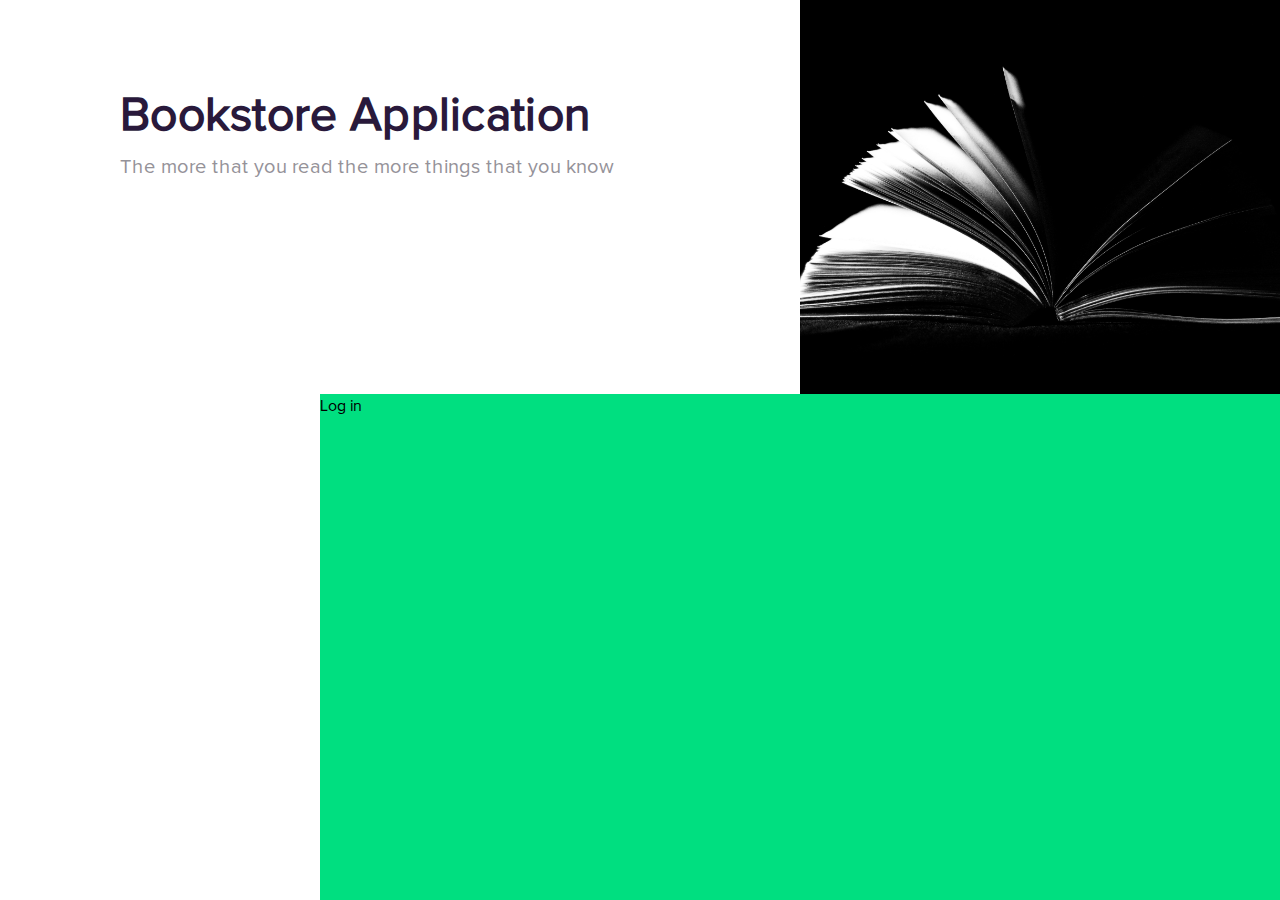
<file: home.html>
<!DOCTYPE html>
<html>
<head>
	<title>Bookstore Application</title>
	<meta charset="utf-8">
	<link rel="stylesheet" type="text/css" href="home.css"> 
	<meta name="viewport" content="width=device-width , initial-scale=1.0">
	<!-- <script defer src="https://use.fontawesome.com/releases/v5.0.6/js/all.js"></script> -->
</head>
<body>
    <div class="homepage">
        <div class="homeheading">
            <h1>Bookstore Application</h1>
            <p>The more that you read the more things that you know</p>
        </div>
        <div class="homeimg"></div>
        <div class="homecontinue"></div>
        <div class="homelogin">Log in</div>
    </div>
</body>
</html>
</file>
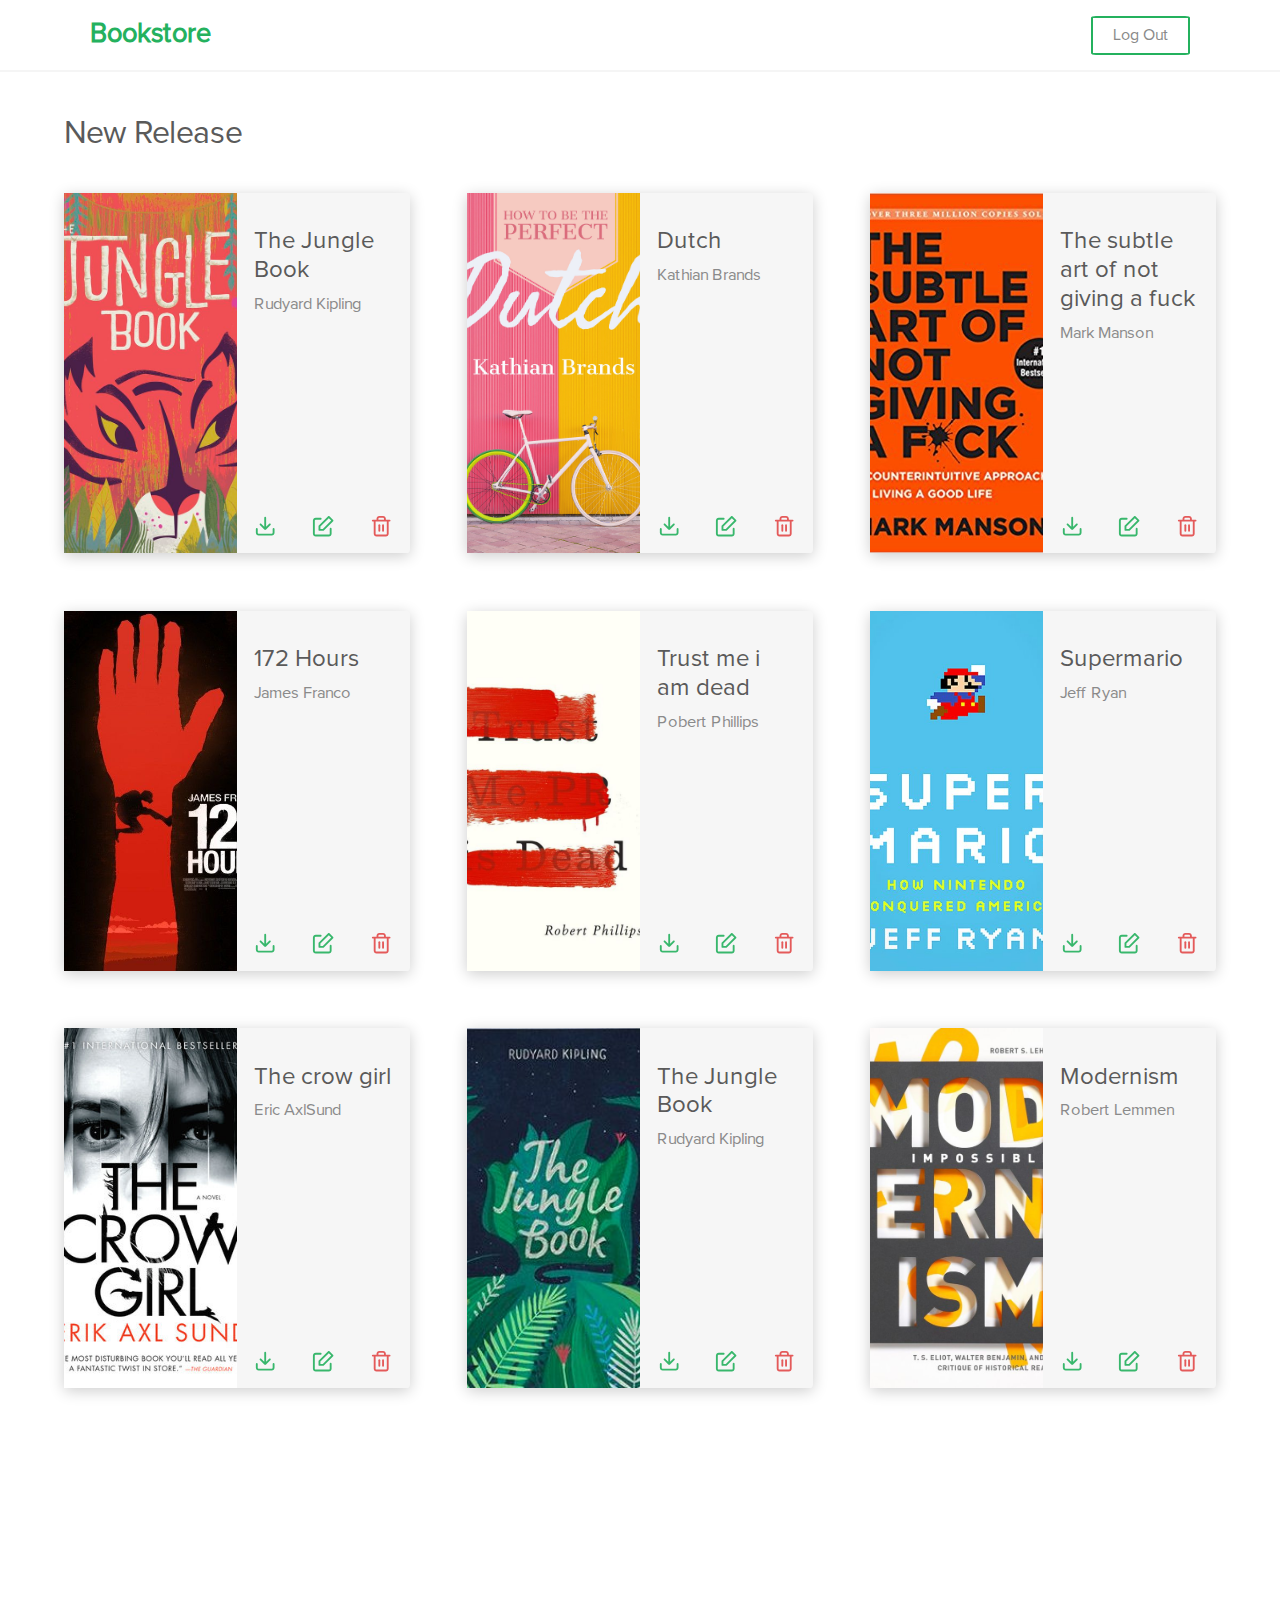
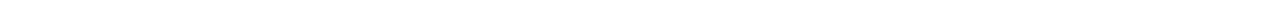
<file: store.html>
<!DOCTYPE html>
<html>
<head>
	<title>Bookstore Application</title>
	<meta charset="utf-8">
	<link rel="stylesheet" type="text/css" href="store.css"> 
	<meta name="viewport" content="width=device-width , initial-scale=1.0">
	<!-- <script defer src="https://use.fontawesome.com/releases/v5.0.6/js/all.js"></script> -->
</head>
<body>
    <div class="header">
        <div class="logo">
            <h1>Bookstore</h1>
        </div>
        <div class="logout">
            <p>Log Out</p>
        </div>
    </div>
    <!-- <div class="foryou"></div> -->
    <div class="browse">
        <h2>New Release</h2>
        <div class="bookcontainer">
            <div class="book">
                <div class="bookpic" style="background-image: url('img/jungle.jpg');"></div>
                <div class="bookinfo">
                    <div class="title">The Jungle Book</div>
                    <div class="author">Rudyard Kipling</div>
                    <div class="stars"></div>
                    <ul class="controls">
                        <li class="control">
                            <a href="#">
                                <svg class="icon icon--2x"><use xmlns:xlink="http://www.w3.org/1999/xlink" xlink:href="#download">
                                <span class="invisible">Home</span>
                            </a>
                        </li><!-- li control ends-->
                        <li class="control">
                            <a href="#">
                                <svg class="icon icon--2x"><use xmlns:xlink="http://www.w3.org/1999/xlink" xlink:href="#edit">
                                <span class="invisible">Search</span>
                            </a>
                        </li><!-- li control ends-->
                        <li class="control deletebutton">
                            <a href="#">
                                <svg class="icon icon--2x deletesvg"><use xmlns:xlink="http://www.w3.org/1999/xlink" xlink:href="#delete">
                                <span class="invisible">Products</span>
                            </a>
                        </li><!-- li control ends-->
                    </ul><!--ul.controls ends-->
                </div><!--bookinfo ends-->
            </div><!--book end-->
            <div class="book">
                <div class="bookpic" style="background-image: url('img/dutch.jpg');"></div>
                <div class="bookinfo">
                    <div class="title">Dutch</div>
                    <div class="author">Kathian Brands</div>
                    <div class="stars"></div>
                    <ul class="controls">
                        <li class="control">
                            <a href="#">
                                <svg class="icon icon--2x"><use xmlns:xlink="http://www.w3.org/1999/xlink" xlink:href="#download">
                                <span class="invisible">Home</span>
                            </a>
                        </li><!-- li control ends-->
                        <li class="control">
                            <a href="#">
                                <svg class="icon icon--2x"><use xmlns:xlink="http://www.w3.org/1999/xlink" xlink:href="#edit">
                                <span class="invisible">Search</span>
                            </a>
                        </li><!-- li control ends-->
                        <li class="control deletebutton">
                            <a href="#">
                                <svg class="icon icon--2x deletesvg"><use xmlns:xlink="http://www.w3.org/1999/xlink" xlink:href="#delete">
                                <span class="invisible">Products</span>
                            </a>
                        </li><!-- li control ends-->
                    </ul><!--ul.controls ends-->
                </div>
            </div><!--book end-->
            <div class="book">
                <div class="bookpic" style = "background-image: url('img/fuck.jpg');" ></div>
                <div class="bookinfo">
                    <div class="title">The subtle art of not giving a fuck</div>
                    <div class="author">Mark Manson</div>
                    <div class="stars"></div>
                    <ul class="controls">
                        <li class="control">
                            <a href="#">
                                <svg class="icon icon--2x"><use xmlns:xlink="http://www.w3.org/1999/xlink" xlink:href="#download">
                                <span class="invisible">Home</span>
                            </a>
                        </li><!-- li control ends-->
                        <li class="control">
                            <a href="#">
                                <svg class="icon icon--2x"><use xmlns:xlink="http://www.w3.org/1999/xlink" xlink:href="#edit">
                                <span class="invisible">Search</span>
                            </a>
                        </li><!-- li control ends-->
                        <li class="control deletebutton">
                            <a href="#">
                                <svg class="icon icon--2x deletesvg"><use xmlns:xlink="http://www.w3.org/1999/xlink" xlink:href="#delete">
                                <span class="invisible">Products</span>
                            </a>
                        </li><!-- li control ends-->
                    </ul><!--ul.controls ends-->
                </div>
            </div><!--book end-->
            <div class="book">
                <div class="bookpic" style="background-image: url('img/172hours.jpg');"></div>
                <div class="bookinfo">
                    <div class="title">172 Hours</div>
                    <div class="author">James Franco</div>
                    <div class="stars"></div>
                    <ul class="controls">
                        <li class="control">
                            <a href="#">
                                <svg class="icon icon--2x"><use xmlns:xlink="http://www.w3.org/1999/xlink" xlink:href="#download">
                                <span class="invisible">Home</span>
                            </a>
                        </li><!-- li control ends-->
                        <li class="control">
                            <a href="#">
                                <svg class="icon icon--2x"><use xmlns:xlink="http://www.w3.org/1999/xlink" xlink:href="#edit">
                                <span class="invisible">Search</span>
                            </a>
                        </li><!-- li control ends-->
                        <li class="control">
                            <a href="#">
                                <svg class="icon icon--2x deletesvg"><use xmlns:xlink="http://www.w3.org/1999/xlink" xlink:href="#delete">
                                <span class="invisible">Products</span>
                            </a>
                        </li><!-- li control ends-->
                    </ul><!--ul.controls ends-->
                </div>
            </div><!--book end-->
            <div class="book">
                <div class="bookpic" style="background-image: url('img/iamdead.jpg');"></div>
                <div class="bookinfo">
                    <div class="title">Trust me i am dead</div>
                    <div class="author">Pobert Phillips</div>
                    <div class="stars"></div>
                    <ul class="controls">
                        <li class="control">
                            <a href="#">
                                <svg class="icon icon--2x"><use xmlns:xlink="http://www.w3.org/1999/xlink" xlink:href="#download">
                                <span class="invisible">Home</span>
                            </a>
                        </li><!-- li control ends-->
                        <li class="control">
                            <a href="#">
                                <svg class="icon icon--2x"><use xmlns:xlink="http://www.w3.org/1999/xlink" xlink:href="#edit">
                                <span class="invisible">Search</span>
                            </a>
                        </li><!-- li control ends-->
                        <li class="control">
                            <a href="#">
                                <svg class="icon icon--2x deletesvg"><use xmlns:xlink="http://www.w3.org/1999/xlink" xlink:href="#delete">
                                <span class="invisible">Products</span>
                            </a>
                        </li><!-- li control ends-->
                    </ul><!--ul.controls ends-->
                </div>
            </div><!--book end-->
            <div class="book">
                <div class="bookpic" style="background-image: url('img/supermario.jpg');"></div>
                <div class="bookinfo">
                    <div class="title">Supermario</div>
                    <div class="author">Jeff Ryan</div>
                    <div class="stars"></div>
                                        <ul class="controls">
                        <li class="control">
                            <a href="#">
                                <svg class="icon icon--2x"><use xmlns:xlink="http://www.w3.org/1999/xlink" xlink:href="#download">
                                <span class="invisible">Home</span>
                            </a>
                        </li><!-- li control ends-->
                        <li class="control">
                            <a href="#">
                                <svg class="icon icon--2x"><use xmlns:xlink="http://www.w3.org/1999/xlink" xlink:href="#edit">
                                <span class="invisible">Search</span>
                            </a>
                        </li><!-- li control ends-->
                        <li class="control">
                            <a href="#">
                                <svg class="icon icon--2x deletesvg"><use xmlns:xlink="http://www.w3.org/1999/xlink" xlink:href="#delete">
                                <span class="invisible">Products</span>
                            </a>
                        </li><!-- li control ends-->
                    </ul><!--ul.controls ends-->
                </div>
            </div><!--book end-->
            <div class="book">
                <div class="bookpic" style="background-image: url('img/crowgirl.jpeg');"></div>
                <div class="bookinfo">
                    <div class="title">The crow girl</div>
                    <div class="author">Eric AxlSund</div>
                    <div class="stars"></div>
                                        <ul class="controls">
                        <li class="control">
                            <a href="#">
                                <svg class="icon icon--2x"><use xmlns:xlink="http://www.w3.org/1999/xlink" xlink:href="#download">
                                <span class="invisible">Home</span>
                            </a>
                        </li><!-- li control ends-->
                        <li class="control">
                            <a href="#">
                                <svg class="icon icon--2x"><use xmlns:xlink="http://www.w3.org/1999/xlink" xlink:href="#edit">
                                <span class="invisible">Search</span>
                            </a>
                        </li><!-- li control ends-->
                        <li class="control">
                            <a href="#">
                                <svg class="icon icon--2x deletesvg"><use xmlns:xlink="http://www.w3.org/1999/xlink" xlink:href="#delete">
                                <span class="invisible">Products</span>
                            </a>
                        </li><!-- li control ends-->
                    </ul><!--ul.controls ends-->
                </div>
            </div><!--book end-->
            <div class="book">
                <div class="bookpic" style="background-image: url('img/junglebook.jpg');"></div>
                <div class="bookinfo">
                    <div class="title">The Jungle Book</div>
                    <div class="author">Rudyard Kipling</div>
                    <div class="stars"></div>
                                        <ul class="controls">
                        <li class="control">
                            <a href="#">
                                <svg class="icon icon--2x"><use xmlns:xlink="http://www.w3.org/1999/xlink" xlink:href="#download">
                                <span class="invisible">Home</span>
                            </a>
                        </li><!-- li control ends-->
                        <li class="control">
                            <a href="#">
                                <svg class="icon icon--2x"><use xmlns:xlink="http://www.w3.org/1999/xlink" xlink:href="#edit">
                                <span class="invisible">Search</span>
                            </a>
                        </li><!-- li control ends-->
                        <li class="control">
                            <a href="#">
                                <svg class="icon icon--2x deletesvg"><use xmlns:xlink="http://www.w3.org/1999/xlink" xlink:href="#delete">
                                <span class="invisible">Products</span>
                            </a>
                        </li><!-- li control ends-->
                    </ul><!--ul.controls ends-->
                </div>
            </div><!--book end-->
            <div class="book">
                <div class="bookpic" style="background-image: url('img/modernism.jpg');"></div>
                <div class="bookinfo">
                    <div class="title">Modernism</div>
                    <div class="author">Robert Lemmen</div>
                    <div class="stars"></div>
                                        <ul class="controls">
                        <li class="control">
                            <a href="#">
                                <svg class="icon icon--2x"><use xmlns:xlink="http://www.w3.org/1999/xlink" xlink:href="#download">
                                <span class="invisible">Home</span>
                            </a>
                        </li><!-- li control ends-->
                        <li class="control">
                            <a href="#">
                                <svg class="icon icon--2x"><use xmlns:xlink="http://www.w3.org/1999/xlink" xlink:href="#edit">
                                <span class="invisible">Search</span>
                            </a>
                        </li><!-- li control ends-->
                        <li class="control">
                            <a href="#">
                                <svg class="icon icon--2x deletesvg"><use xmlns:xlink="http://www.w3.org/1999/xlink" xlink:href="#delete">
                                <span class="invisible">Products</span>
                            </a>
                        </li><!-- li control ends-->
                    </ul><!--ul.controls ends-->
                </div>
            </div><!--book end-->

        </div>    
    </div>

<!-- svg Data -->
<svg xmlns="http://www.w3.org/2000/svg" class="icons">
    <symbol id="download" viewBox="0 0 24 24"><path d="M21 14c-0.6 0-1 0.4-1 1v4c0 0.6-0.4 1-1 1h-14c-0.6 0-1-0.4-1-1v-4c0-0.6-0.4-1-1-1s-1 0.4-1 1v4c0 1.7 1.3 3 3 3h14c1.7 0 3-1.3 3-3v-4c0-0.6-0.4-1-1-1z"></path>
    <path d="M11.3 15.7c0.1 0.1 0.2 0.2 0.3 0.2 0.1 0.1 0.3 0.1 0.4 0.1s0.3 0 0.4-0.1c0.1-0.1 0.2-0.1 0.3-0.2l5-5c0.4-0.4 0.4-1 0-1.4s-1-0.4-1.4 0l-3.3 3.3v-9.6c0-0.6-0.4-1-1-1s-1 0.4-1 1v9.6l-3.3-3.3c-0.4-0.4-1-0.4-1.4 0s-0.4 1 0 1.4l5 5z"></path></symbol>
    <symbol id="delete" viewBox="0 0 24 24"><path d="M21 5h-4v-1c0-1.7-1.3-3-3-3h-4c-1.7 0-3 1.3-3 3v1h-4c-0.6 0-1 0.4-1 1s0.4 1 1 1h1v13c0 1.7 1.3 3 3 3h10c1.7 0 3-1.3 3-3v-13h1c0.6 0 1-0.4 1-1s-0.4-1-1-1zM9 4c0-0.6 0.4-1 1-1h4c0.6 0 1 0.4 1 1v1h-6v-1zM18 20c0 0.6-0.4 1-1 1h-10c-0.6 0-1-0.4-1-1v-13h12v13z"></path>
    <path d="M10 10c-0.6 0-1 0.4-1 1v6c0 0.6 0.4 1 1 1s1-0.4 1-1v-6c0-0.6-0.4-1-1-1z"></path>
    <path d="M14 10c-0.6 0-1 0.4-1 1v6c0 0.6 0.4 1 1 1s1-0.4 1-1v-6c0-0.6-0.4-1-1-1z"></path></symbol>
    <symbol id="edit" viewBox="0 0 24 24"><path d="M20 13.7c-0.6 0-1 0.4-1 1v5.3c0 0.6-0.4 1-1 1h-14c-0.6 0-1-0.4-1-1v-14c0-0.6 0.4-1 1-1h5.3c0.6 0 1-0.4 1-1s-0.4-1-1-1h-5.3c-1.7 0-3 1.3-3 3v14c0 1.7 1.3 3 3 3h14c1.7 0 3-1.3 3-3v-5.3c0-0.6-0.4-1-1-1z"></path>
    <path d="M22.7 5.3l-4-4c-0.4-0.4-1-0.4-1.4 0l-10 10c-0.2 0.2-0.3 0.4-0.3 0.7v4c0 0.6 0.4 1 1 1h4c0.3 0 0.5-0.1 0.7-0.3l10-10c0.4-0.4 0.4-1 0-1.4zM11.6 15h-2.6v-2.6l9-9 2.6 2.6-9 9z"></path></symbol>
</svg>

<script src="https://ajax.googleapis.com/ajax/libs/jquery/3.2.1/jquery.min.js"></script>
<script type="text/javascript" src="store.js"></script>
</body>
</html>
</file>
<file: home.css>
@font-face {
	font-family: 'ProximaNovaRegular';
	src: url('./ProximaNovaRegular.eot');
	src: local('ProximaNovaRegular'), url('./ProximaNovaRegular.woff') format('woff'), url('./ProximaNovaRegular.ttf') format('truetype');
}
/***************************************************************************/
:root{
    --headingfont:'ProximaNovaRegular';
}
/***************************** DEFAULTS ***************************************/
body{
	margin: 0;
	padding: 0;
	font-size: 16px;
	line-height: 1.5;
	font-family:var(--headingfont);
}
*,*:before,*:after{
	box-sizing: border-box;
}
img{
	max-width: 100%;
	height: auto;
}
.homepage{
    width:100%;
    height:100vh;
    display: grid;
    grid-template-columns: 2fr 2fr 1fr 1fr 1fr 1fr;
    grid-template-rows:7fr 1fr 8fr;
    grid-template-areas: 
    "homeheading homeheading homeheading homeimg homeimg homeimg"
    ". homelogin homelogin homelogin homelogin homelogin"
    "homecontinue homelogin homelogin homelogin homelogin homelogin";
}
.homeheading *{
    margin: 0;
}
.homeheading{
    grid-area: homeheading;
    margin: 10% 0 0 15%;
}
.homeheading h1{
    font-size: 3rem;
    letter-spacing: 0.3px;
    color: #29193B;
}
.homeheading p{
    font-size: 1.25rem;
    color: #959299;
}
.homeimg{
    grid-area: homeimg;
    background-image: url(img/book1.jpg);
    background-size: cover;
    background-position: 50% 50%;
}
.homecontinue{
    grid-area: homecontinue;
}
.homelogin{
    grid-area: homelogin;
    background:#00DF80;
}
</file>
<file: store.css>
@font-face {
	font-family: 'ProximaNovaRegular';
	src: url('./ProximaNovaRegular.eot');
	src: local('ProximaNovaRegular'), url('./ProximaNovaRegular.woff') format('woff'), url('./ProximaNovaRegular.ttf') format('truetype');
}
/***************************************************************************/
:root{
    --headingfont:'ProximaNovaRegular';
}
/***************************** DEFAULTS ***************************************/
body{
	margin: 0;
	padding: 0;
	font-size: 16px;
	line-height: 1.5;
	font-family:var(--headingfont);
}
*::before,*::after{
	box-sizing: border-box;
}
*{
    box-sizing: border-box;
}
img{
	max-width: 100%;
	height: auto;
}
h1,h2{
    margin: 0;
}
.header *{
    margin: 0;
}
.header{
    width: 100%;
    height:8vh;
    display: flex;
    flex-direction: row;
    align-items: center;
    justify-content: space-between;
    padding: 0% 7%;
    border-bottom: 2px solid #F5F5F5;
}
.header .logo h1{
    font-size: 1.7rem;
    font-weight: 700;
    color: #24B15E;
}
.header .logout{
    font-size: 1rem;
    border: 2px solid #24b15e;
    padding: 0.5% 1.8%;
    border-radius: 5%;
    color: #8a8a8a;
}
.foryou{
    width:100%;
    height:40vh;
}
.browse{
    width: 100%;
    height: auto;
    padding: 0% 5%;
    margin-top: 3%;
    color: #5a5a5a;
}
.browse h2{
    margin-bottom: 3%;
    font-size: 2rem;
    font-weight: 300;
}
.bookcontainer{
    /* background: yellow; */
    display: flex;
    flex-direction: row;
    flex-wrap: wrap;
    justify-content: space-between;
}
.book{
    height:40vh;
    flex-basis: 30%;
    display: flex;
    flex-direction: row;
    flex-wrap: nowrap;
    /* overflow: hidden; */
    margin-bottom: 5%;
    border-radius: 1%;
    background:rgb(246, 246, 246);
}
.bookpic{
    flex-basis: 50%;
    background-size: cover;
    background-position: 50% 50%;
}
.book img{
    width: 100%;
}
.bookinfo *{
    margin: 0;
    padding: 0;
}
.bookinfo{
    flex-basis: 50%;
    padding: 10% 5%;
}
.bookinfo .title{
    font-size: 1.5rem;
    line-height: 1.2;
    margin-bottom: 5%;
    color: #5a5a5a;
}
.bookinfo .author{
    font-size: 1.03rem;
    color: #ececec;
    color:#8a8a8a;
    font-style: normal;
}

/* Diffused drop shadow */
/* .book{
    position: relative;
    background:rgb(36,177,94);
    background:rgb(246, 246, 246);
    color: white;
}
.book::after{
    content: '';
    display:block;
    height: 20%;
    width: 80%;
    position: absolute;
    bottom: 0;
    left: 10%;
    z-index: -1;
    box-shadow:0 2px 40px rgba(36,177,94,0.85) , 0px 2px 40px rgba(0,0,0,0.2);
} */

/* subtle box shadow */
.book{
    box-shadow: 0px 3px 15px rgba(0,0,0,0.2);
}
/* controls */
.bookinfo{
    position: relative;
}
ul.controls{
    position: absolute;
    bottom: 0;
    left: 0;
    margin: 0;
    padding: 0;
    list-style: none;
    display: flex;
    width: 100%;
    overflow: hidden;
}
ul.controls li{
    color:red;
    text-decoration: none;
    cursor: pointer;
    list-style: none;
    flex-basis: 33%;
    flex-grow: 1;
    display: flex;
}
.controls a{
    display: block;
    position: relative;
    text-decoration: none;
    margin: auto;
    padding: 1rem 1rem;
}
.controls a::after{
    content: '';
    height: 100%;
    width: 100%;
    position: absolute;
    top: 0;
    left: 0;
    opacity: 0;
    box-shadow: 0 0.5rem 1rem rgba(0, 0, 0, .3);
    transition: opacity 0.3s ease;    
}
.controls a:hover::after{
    opacity: 1;
}

/* svg */
/* icon paths from https://icomoon.io/app/#/select use their viewbox and path */
/* icon pack feather icons */

svg{
    max-width: 100%;
}
.icon--2x {
    font-size: 2rem;
}
svg.icon{
    display: inline-block;
    font-size: 1rem;
    height: 1em;
    vertical-align: middle;
    width: 1em;
    fill: #24b15e;
    font-size: 1.4rem;
    opacity: 0.9;
    transition:opacity 0.3s ease;
}
.controls a:hover svg.icon {
    opacity: 1;
}
svg.deletesvg{
    fill: #e34a4a;
}
.invisible {
    left: -999px;
    overflow: hidden;
    position: absolute;
    top: -999px;
}
.deleteme{
    animation:deleteanimation 1.5s cubic-bezier(0.55, -0.04, 0.91, 0.94) forwards;
    transform-origin: 100% 0%;
}
@keyframes deleteanimation {
    0% {
        opacity: 1;
        transform: rotateZ(0);
    }
    100% {
        opacity: 0;
        transform: translateY(600px) rotateZ(-90deg);
    }
}
.hideme{
    display: none;
}
</file>
